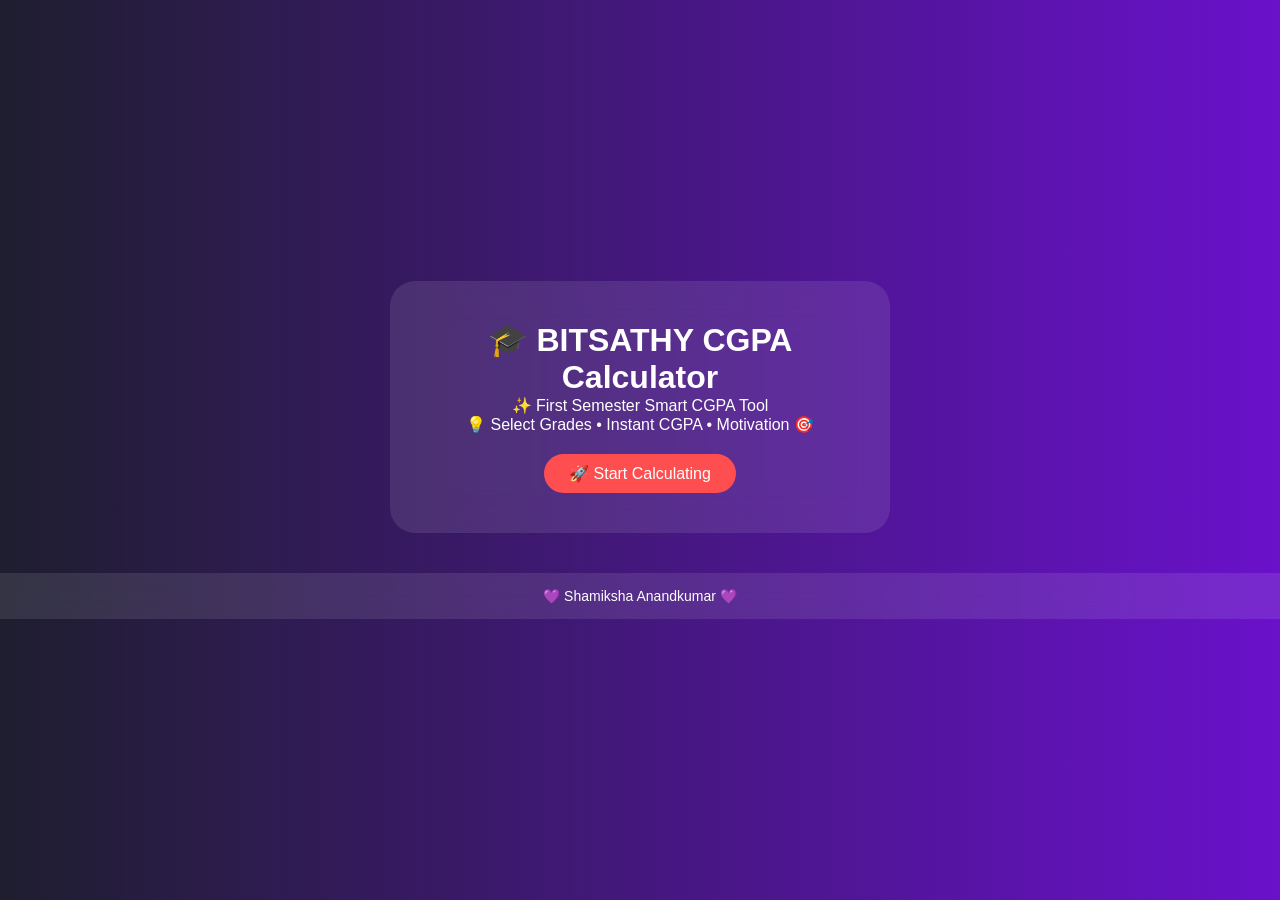
<file: index.html>
<!DOCTYPE html>
<html>

<head>
    <meta charset="UTF-8">
    <meta name="viewport" content="width=device-width, initial-scale=1.0">
    <title>IT Semester 1 CGPA Calculator</title>
    <link rel="stylesheet" href="style.css">
</head>

<body class="landing">

    <div class="glass-container">
        <h1>🎓 BITSATHY CGPA Calculator</h1>
        <p>✨ First Semester Smart CGPA Tool</p>
        <p>💡 Select Grades • Instant CGPA • Motivation 🎯</p>
        <a href="calculator.html" class="start-btn">🚀 Start Calculating</a>
    </div>
    <footer class="footer">
     <p>💜 Shamiksha Anandkumar 💜</p>
    </footer>

</body>

</html>
</file>
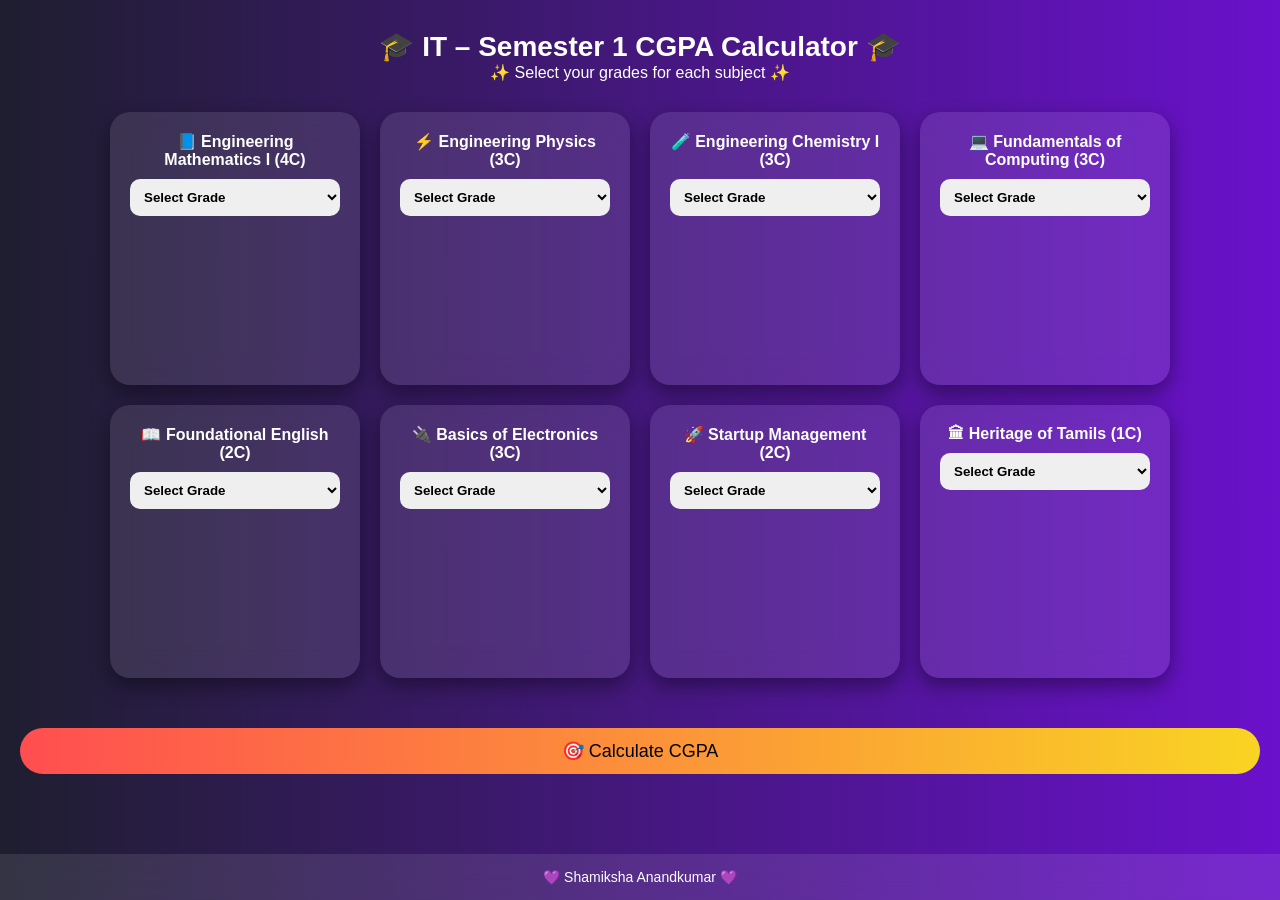
<file: calculator.html>
<!DOCTYPE html>
<html>

<head>
    <meta charset="UTF-8">
    <meta name="viewport" content="width=device-width, initial-scale=1.0">
    <title>IT Semester 1 CGPA Calculator</title>
    <link rel="stylesheet" href="style.css">
</head>

<body>

    <h1 class="title">🎓 IT – Semester 1 CGPA Calculator 🎓</h1>
    <p>✨ Select your grades for each subject ✨</p>

    <div class="container">

        <!-- Engineering Mathematics I -->
        <div class="subject-box">
            <h2>📘 Engineering Mathematics I (4C)</h2>
            <select id="maths">
                <option value="">Select Grade</option>
                <option value="10">O</option>
                <option value="9">A+</option>
                <option value="8">A</option>
                <option value="7">B+</option>
                <option value="6">B</option>
                <option value="5">C</option>
                <option value="0">F</option>
            </select>
        </div>

        <!-- Engineering Physics -->
        <div class="subject-box">
            <h2>⚡ Engineering Physics (3C)</h2>
            <select id="physics">
                <option value="">Select Grade</option>
                <option value="10">O</option>
                <option value="9">A+</option>
                <option value="8">A</option>
                <option value="7">B+</option>
                <option value="6">B</option>
                <option value="5">C</option>
                <option value="0">F</option>
            </select>
        </div>

        <!-- Engineering Chemistry I -->
        <div class="subject-box">
            <h2>🧪 Engineering Chemistry I (3C)</h2>
            <select id="chemistry">
                <option value="">Select Grade</option>
                <option value="10">O</option>
                <option value="9">A+</option>
                <option value="8">A</option>
                <option value="7">B+</option>
                <option value="6">B</option>
                <option value="5">C</option>
                <option value="0">F</option>
            </select>
        </div>

        <!-- Fundamentals of Computing -->
        <div class="subject-box">
            <h2>💻 Fundamentals of Computing (3C)</h2>
            <select id="computing">
                <option value="">Select Grade</option>
                <option value="10">O</option>
                <option value="9">A+</option>
                <option value="8">A</option>
                <option value="7">B+</option>
                <option value="6">B</option>
                <option value="5">C</option>
                <option value="0">F</option>
            </select>
        </div>

        <!-- Foundational English -->
        <div class="subject-box">
            <h2>📖 Foundational English (2C)</h2>
            <select id="english">
                <option value="">Select Grade</option>
                <option value="10">O</option>
                <option value="9">A+</option>
                <option value="8">A</option>
                <option value="7">B+</option>
                <option value="6">B</option>
                <option value="5">C</option>
                <option value="0">F</option>
            </select>
        </div>

        <!-- Basics of Electronics Engineering -->
        <div class="subject-box">
            <h2>🔌 Basics of Electronics (3C)</h2>
            <select id="electronics">
                <option value="">Select Grade</option>
                <option value="10">O</option>
                <option value="9">A+</option>
                <option value="8">A</option>
                <option value="7">B+</option>
                <option value="6">B</option>
                <option value="5">C</option>
                <option value="0">F</option>
            </select>
        </div>

        <!-- Startup Management -->
        <div class="subject-box">
            <h2>🚀 Startup Management (2C)</h2>
            <select id="startup">
                <option value="">Select Grade</option>
                <option value="10">O</option>
                <option value="9">A+</option>
                <option value="8">A</option>
                <option value="7">B+</option>
                <option value="6">B</option>
                <option value="5">C</option>
                <option value="0">F</option>
            </select>
        </div>

        <!-- Heritage of Tamils -->
        <div class="subject-box">
            <h2>🏛 Heritage of Tamils (1C)</h2>
            <select id="tamil">
                <option value="">Select Grade</option>
                <option value="10">O</option>
                <option value="9">A+</option>
                <option value="8">A</option>
                <option value="7">B+</option>
                <option value="6">B</option>
                <option value="5">C</option>
                <option value="0">F</option>
            </select>
        </div>

    </div>

    <button class="calculate-btn" onclick="calculateCGPA()">🎯 Calculate CGPA</button>

    <div id="result"></div>

    <script src="script.js"></script>
    <footer class="footer">
    <p>💜 Shamiksha Anandkumar 💜</p>
</footer>

</body>

</html>
</file>
<file: style.css>
/* Global Reset */
* {
    margin: 0;
    padding: 0;
    box-sizing: border-box;
}

body {
    font-family: 'Poppins', sans-serif;
    background: linear-gradient(to right, #1e1e2f, #6a11cb);
    color: white;
    text-align: center;
    min-height: 100vh;
}

/* Title */
.title {
    margin-top: 30px;
    font-size: 28px;
}

/* Container Layout */
.container {
    display: flex;
    flex-wrap: wrap;
    justify-content: center;
    gap: 20px;
    padding: 30px 20px;
}

/* Subject Card */
.subject-box {
    width: 250px;
    padding: 20px;
    border-radius: 20px;
    backdrop-filter: blur(15px);
    background: rgba(255, 255, 255, 0.1);
    box-shadow: 0 8px 20px rgba(0, 0, 0, 0.4);
    transition: 0.3s ease;
}

.subject-box:hover {
    transform: translateY(-8px);
    box-shadow: 0 12px 25px rgba(0, 0, 0, 0.6);
}

.subject-box h2 {
    font-size: 16px;
}

/* Dropdown */
select {
    width: 100%;
    padding: 10px;
    border-radius: 10px;
    border: none;
    margin-top: 10px;
    font-weight: bold;
    cursor: pointer;
}

/* Button */
.calculate-btn {
    margin: 20px;
    padding: 12px 30px;
    font-size: 18px;
    border-radius: 30px;
    border: none;
    cursor: pointer;
    background: linear-gradient(to right, #ff4e50, #f9d423);
    transition: 0.3s ease;
}

.calculate-btn:hover {
    transform: scale(1.08);
}

/* Result */
#result {
    font-size: 22px;
    margin-top: 20px;
    font-weight: bold;
}

/* Landing Page */
.landing {
    display: flex;
    justify-content: center;
    align-items: center;
    min-height: 100vh;
}

.glass-container {
    padding: 40px;
    border-radius: 25px;
    background: rgba(255, 255, 255, 0.1);
    backdrop-filter: blur(20px);
    width: 90%;
    max-width: 500px;
}

.start-btn {
    display: inline-block;
    margin-top: 20px;
    padding: 10px 25px;
    background: #ff4e50;
    color: white;
    text-decoration: none;
    border-radius: 25px;
    transition: 0.3s ease;
}

.start-btn:hover {
    background: #ff2e2e;
    transform: scale(1.05);
}

/* Responsive Fix */
@media (max-width: 768px) {
    .subject-box {
        width: 90%;
    }

    .title {
        font-size: 22px;
    }

    .calculate-btn {
        width: 90%;
    }
}
/* Footer */

.footer {
    width: 100%;
    padding: 15px 0;
    margin-top: 40px;
    background: rgba(255, 255, 255, 0.1);
    backdrop-filter: blur(15px);
    text-align: center;
    font-size: 14px;
    color: white;
}

/* Make footer stick to bottom if page is short */
body {
    display: flex;
    flex-direction: column;
}

.container {
    flex: 1;
}

.landing {
    flex: 1;
}
</file>
